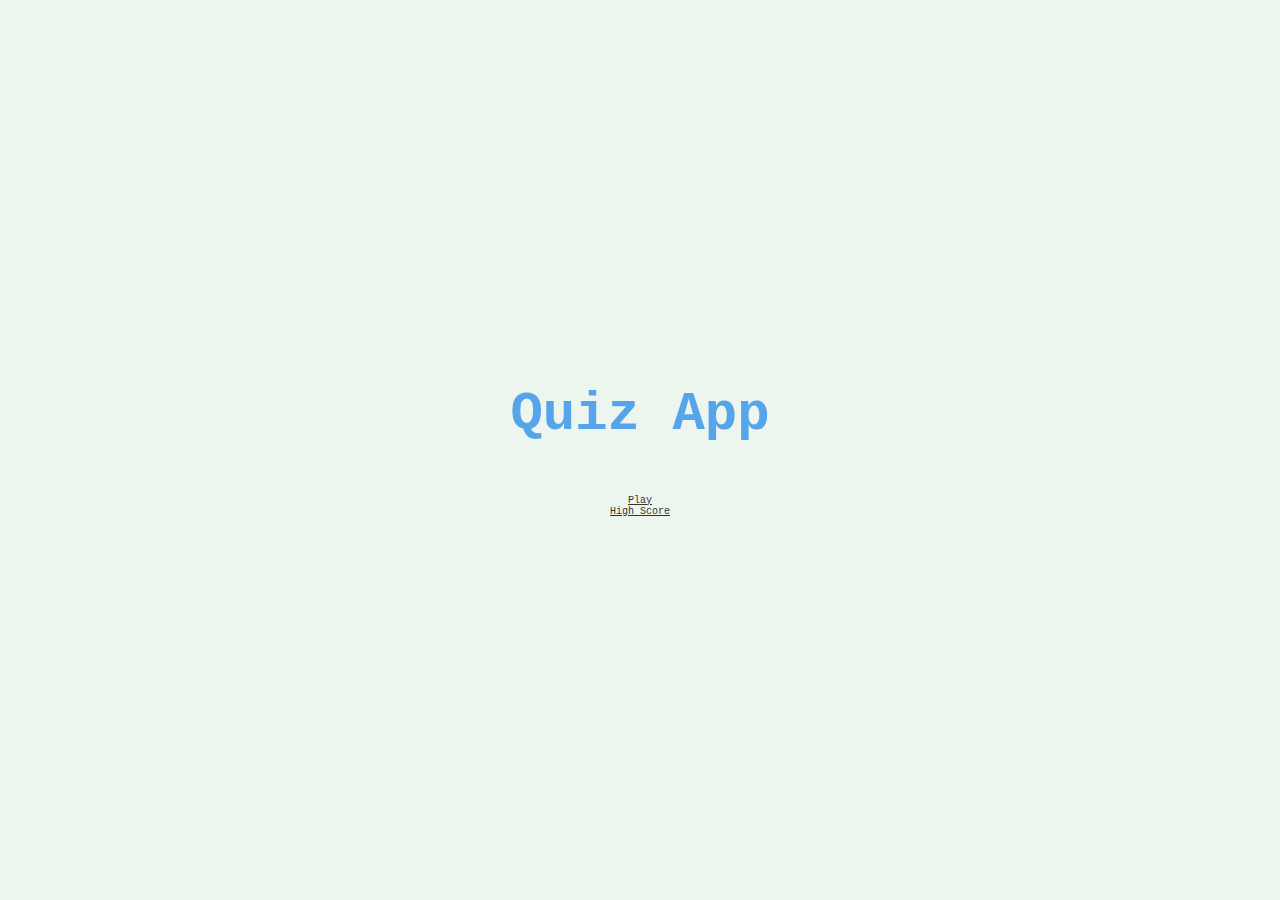
<file: index.html>
<!DOCTYPE html>
<html lang="en">
<head>
    <meta charset="UTF-8">
    <meta name="viewport" content="width=device-width, initial-scale=1.0">
    <title>Document</title>
    <link rel="stylesheet" href="app.css">
</head>
<body>
    <div class="container">
        <div id="home" class="flex-center flex-column">
            <h1>Quiz App</h1>
            <a href="game.html">Play</a>
            <a href="highScore.html">High Score</a>
            <!-- <button onclick="playGame()">Play</button>
            <button onclick="showHighScores()">High Score</button> -->
        </div>
    </div>
    
    <script src="app.js"></script>
</body>
</html>
</file>
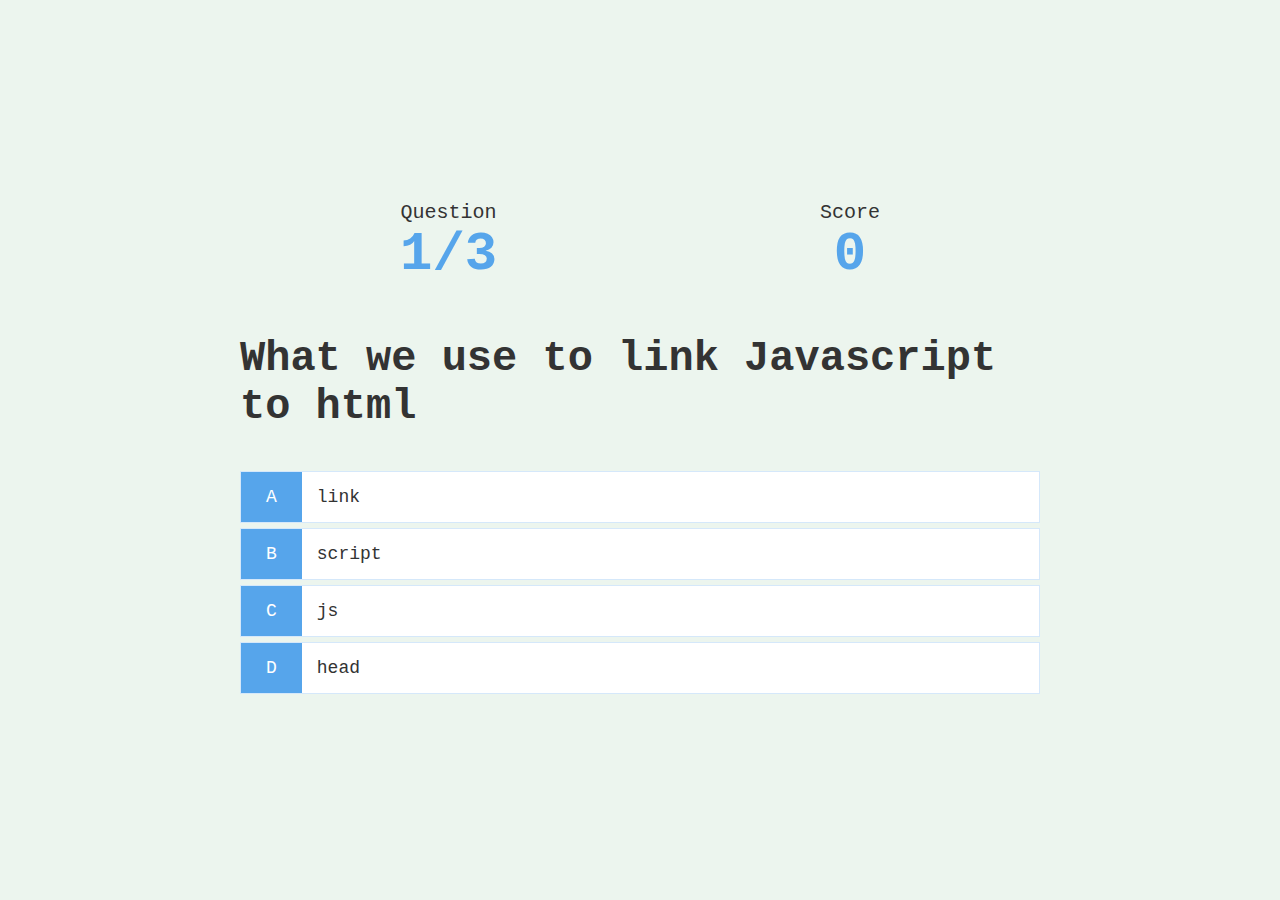
<file: game.html>
<!DOCTYPE html>
<html lang="en">

<head>
    <meta charset="UTF-8">
    <meta name="viewport" content="width=device-width, initial-scale=1.0">
    <title>Document</title>
    <link rel="stylesheet" href="app.css">
    <link rel="stylesheet" href="game.css">
</head>

<body>
    <div class="container">
        <div id="game" class="flex-center flex-column">
            <div id="hud">
                <div class="hud-item">
                    <p class="hud-prefix">
                        Question
                    </p>
                    <h1 class="hud-main-text" id="questionCounter"></h1>
                </div>
                <div class="hud-item">
                    <p class="hud-prefix">Score</p>
                    <h1 class="hud-main-text" id="score">0</h1>
                </div>
            </div>
            <h2 id="question">Typical question about learning JS</h2>
            <div class="choice-container">
                <p class="choice-prefix">A</p>
                <p class="choice-text" data-number="1">Varante 1</p>
            </div>
            <div class="choice-container">
                <p class="choice-prefix">B</p>
                <p class="choice-text" data-number="2">Varante 2</p>
            </div>
            <div class="choice-container">
                <p class="choice-prefix">C</p>
                <p class="choice-text" data-number="3">Varante 3</p>
            </div>
            <div class="choice-container">
                <p class="choice-prefix">D</p>
                <p class="choice-text" data-number="4">Varante 4</p>
            </div>
        </div>
    </div>
    <script src="game.js"></script>
</body>

</html>
</file>
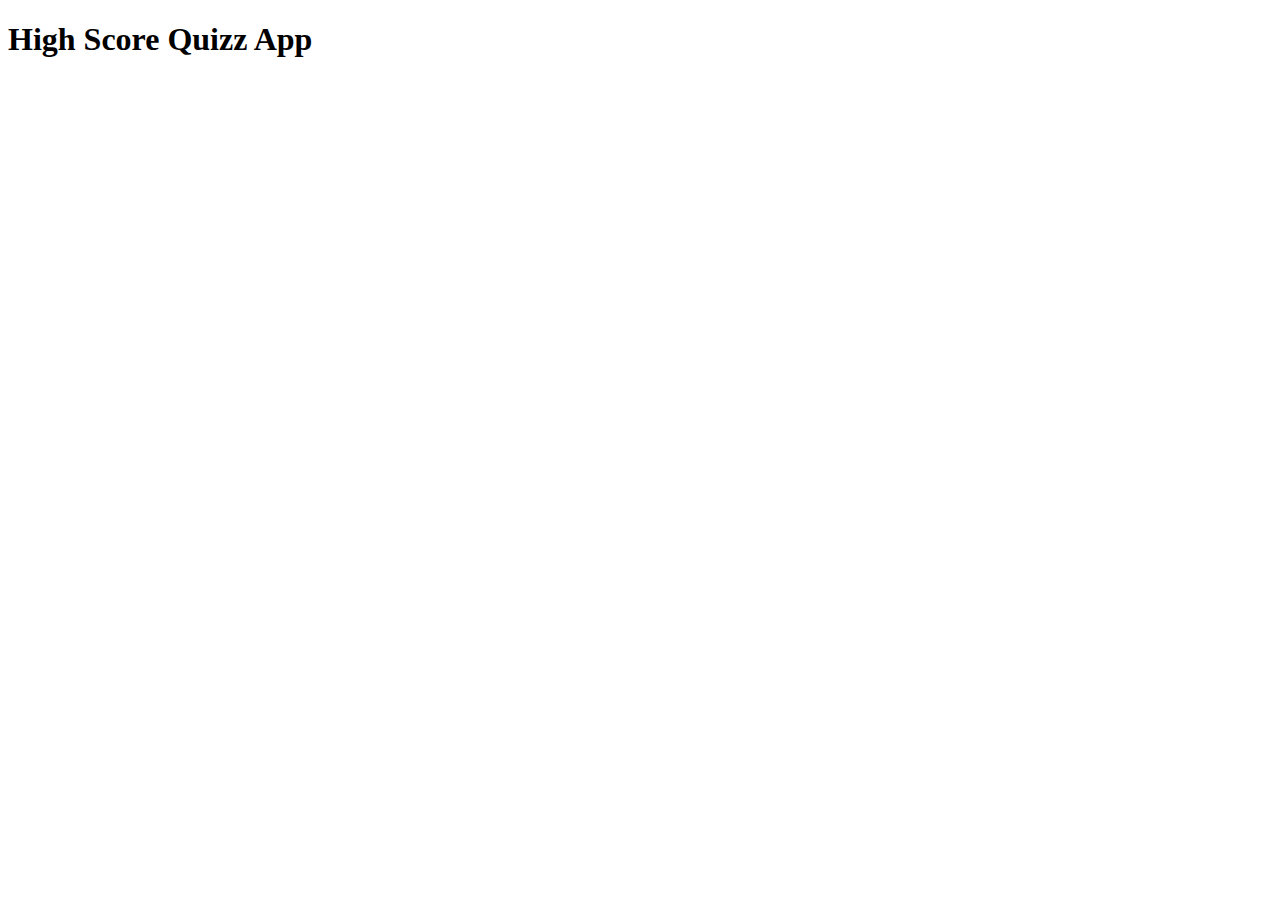
<file: highScore.html>
<!DOCTYPE html>
<html lang="en">
<head>
    <meta charset="UTF-8">
    <meta name="viewport" content="width=device-width, initial-scale=1.0">
    <title>High Score Quizz</title>
</head>
<body>
    <h1>High Score Quizz App</h1>
    
</body>
</html>
</file>
<file: app.css>
:root{
    background-color: #ecf5ee;
    font-size: 62.5%;
}

*{
    box-sizing: border-box;
    font-family: 'Courier New', Courier, sans-serif;
    margin: 0;
    padding: 0;
    color: #333333;
}

h1, h2, h3, h4{
margin-bottom: 1rem;
}

h1{
    font-size: 5.4rem;
    color: #56a5eb;
    margin-bottom: 5rem;
}

h1 > span{
    font-size: 2.4rem;
    font-weight: 500;
}

h2 {
    font-size: 4.2rem;
    font-weight: 700;
    margin-bottom: 4rem;
}

h3 {
    font-size: 3rem;
    font-weight: 500;
}

/* Utilities */
.container{
    width: 100vw;
    height: 100vh;
    display: flex;
    justify-content: center;
    align-items: center;
    max-width: 80rem;
    margin: 0 auto;
}

.flex-center{
    justify-content: center;
    align-items: center;
}

.flex-column{
    display: flex;
    flex-direction: column;
}
.hidden{
    display: none;
}

.text-center{
    text-align: center;
}
</file>
<file: game.css>
.choice-container{
    display: flex;
    margin-bottom: 0.5rem;
    width: 100%;
    font-size: 1.8rem;
    border: 0.1rem solid rgba(86, 165, 235, 0.25);
    background-color: white;
}

.choice-container:hover{
    cursor: pointer;
    box-shadow: 0 0.4rem 1.4rem 0 rgba(86, 165, 235, 0.5);
    transform: translateY(-0.1rem);
    transition: transform 150ms;
}

.choice-prefix{
    padding: 1.5rem 2.5rem;
    background-color: #56a5eb;
    color: white;
}

.choice-text{
    padding: 1.5rem;
}

.correct{
    background-color: #28a746;
}

.incorrect{
    background-color: #d33646;
}

/* HUD section */

#hud{
    display: flex;
    justify-content: space-between;
    width: 60%;
}

.hud-prefix{
    text-align: center;
    font-size: 2rem;
}

.hud-main-text{
    text-align: center;
}
</file>
